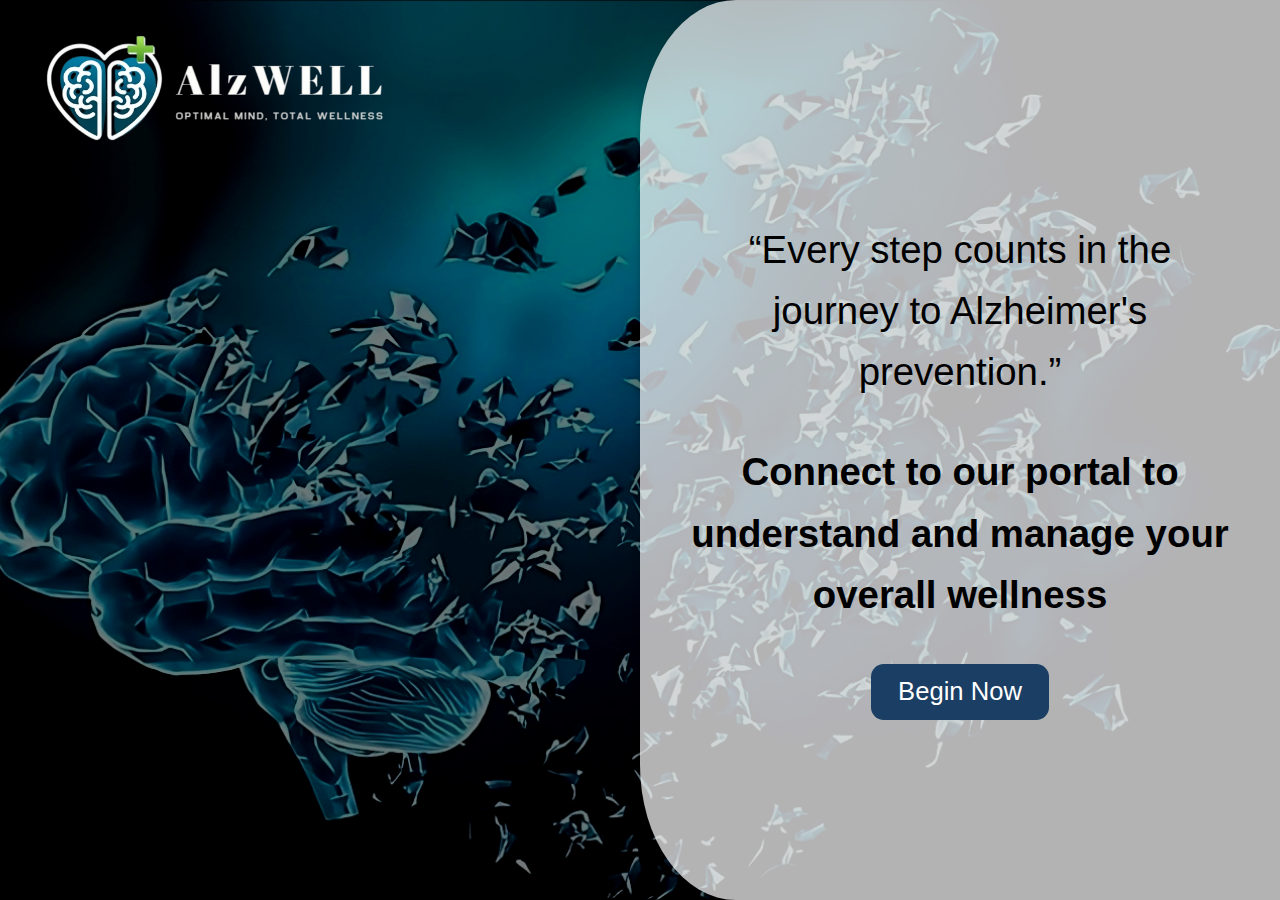
<file: index.html>
<!DOCTYPE html>
<html lang="en">
<head>
    <meta charset="UTF-8">
    <meta name="viewport" content="width=device-width, initial-scale=1.0">
    <title>AlzWELL</title>
    <link rel="stylesheet" href="static/styles/style.css">
</head>
<body>
    <div class="logo_landing"><img src="static/props/logo-VbaChRgNO-transformed.png"></div>
    <div class="white-box">
        <div class="content">
            <p class="paragraph-1">“Every step counts in the journey to 
                Alzheimer's prevention.”</p>
            <p class ="paragraph-2">Connect to our portal  to understand and manage your overall wellness</p>           
        </div>
        <div class="button-container">
            <a href="signup.html" class="begin-now-button">Begin Now</a>
        </div>
    </div>
</body>
</html>
</file>
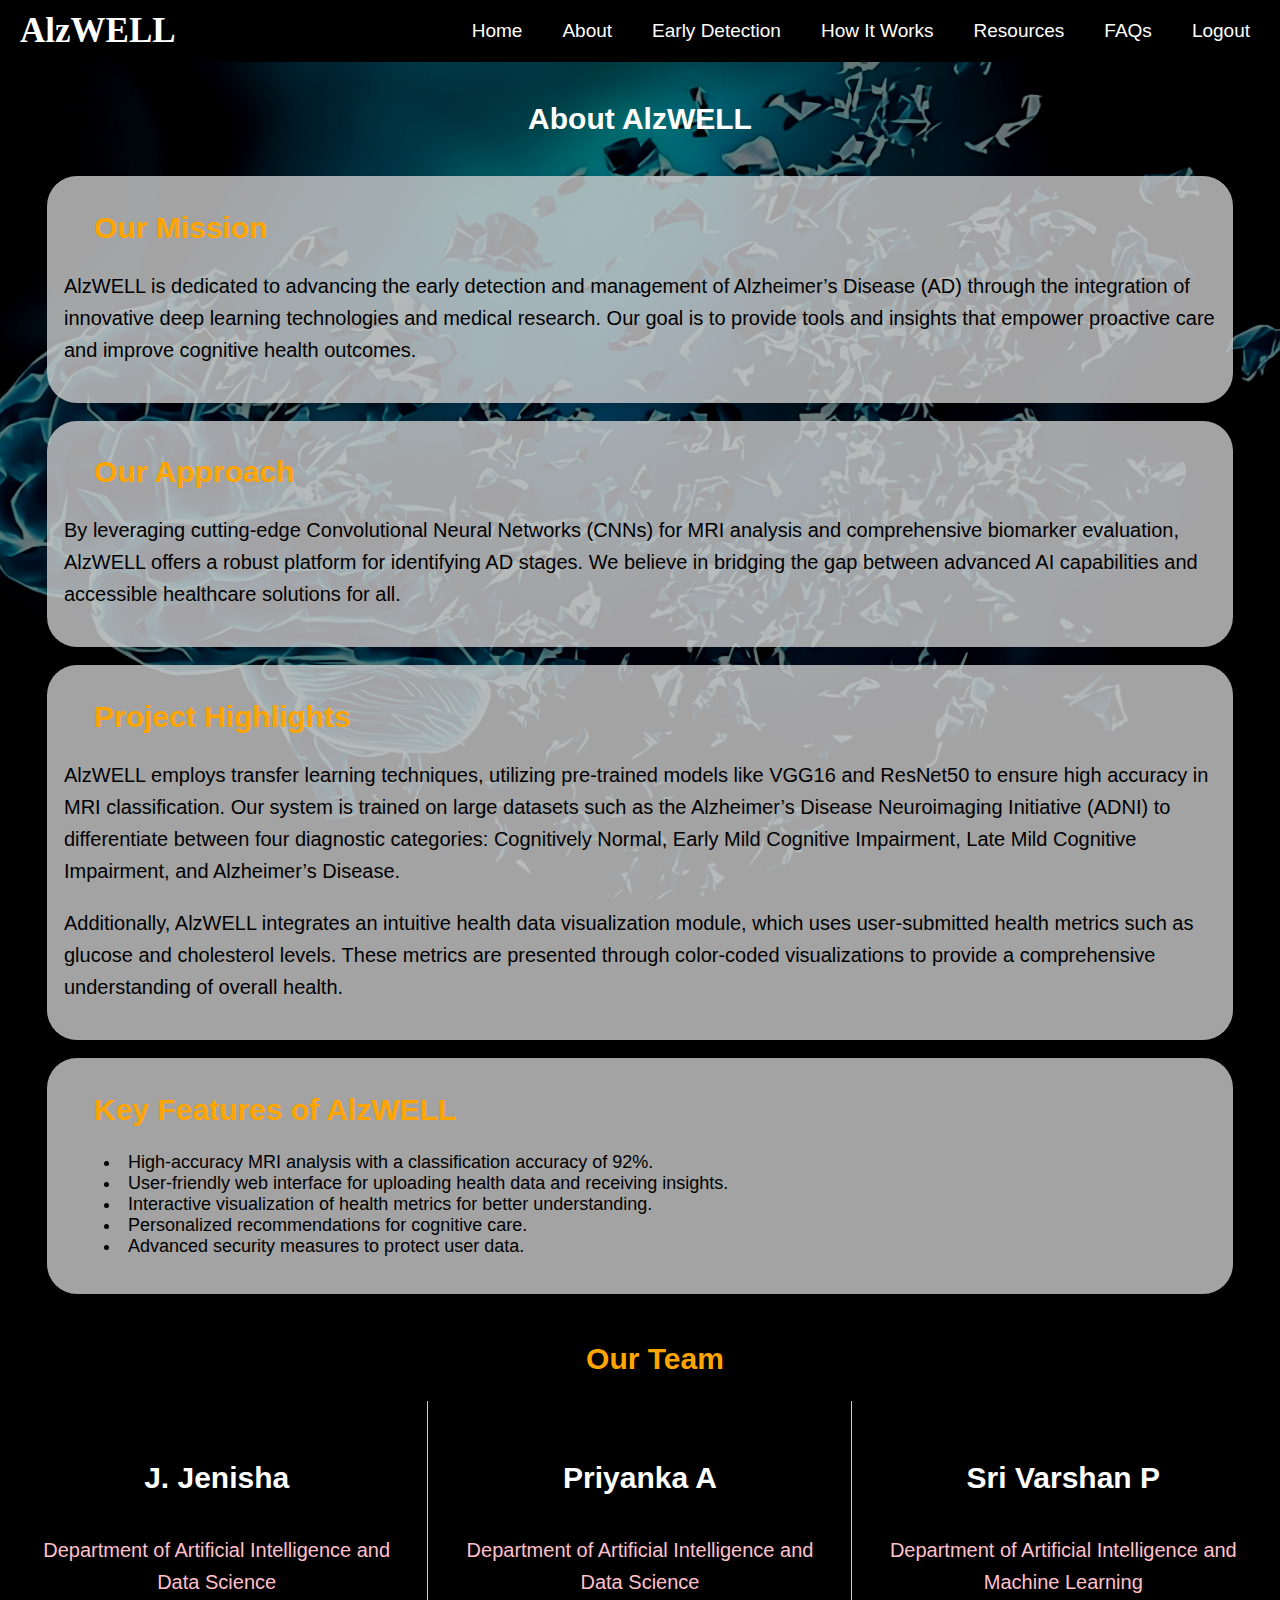
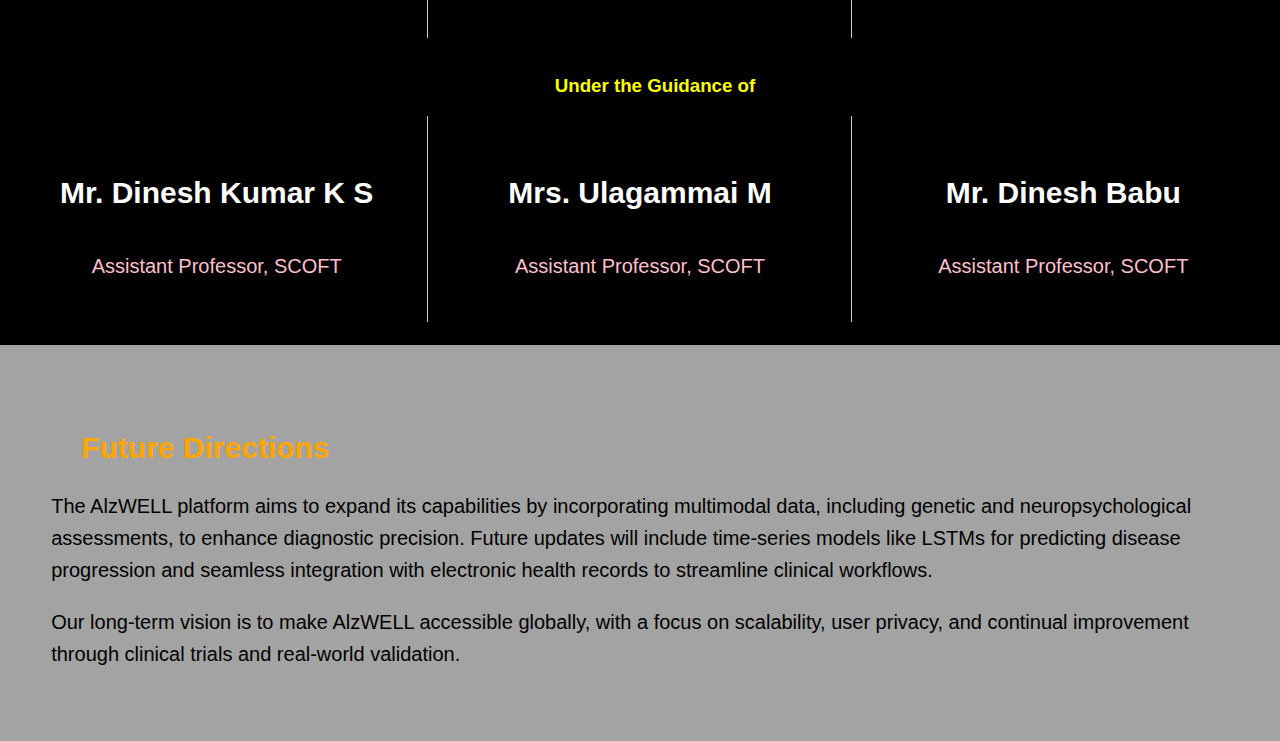
<file: about.html>
<!DOCTYPE html>
<html lang="en">

<head>
    <meta charset="UTF-8">
    <meta name="viewport" content="width=device-width, initial-scale=1.0">
    <title>About - AlzWELL</title>
    <link rel="stylesheet" href="static/styles/styles.css">
    <script src="static/scripts/scripts.js"></script>
</head>

<body>
    <div class="background-image"></div>

    <nav>
        <div class="logo">AlzWELL</div>
        <ul>
            <li><a href="home.html">Home</a></li>
            <li><a href="about.html">About</a></li>
            <li class="dropdown">
                <a href="ed.html" class="dropbtn">Early Detection</a>
            </li>
            <li><a href="hiw.html">How It Works</a></li>
            <li><a href="res.html">Resources</a></li>
            <li><a href="faqs.html">FAQs</a></li>
            <li><a href="index.html">Logout</a></li>
        </ul>
    </nav>

    <header>
        <h4>About AlzWELL</h4>
    </header>

    <div class="container">
        
        <section class="card">
            <h2>Our Mission</h2>
            <p>
                AlzWELL is dedicated to advancing the early detection and management of Alzheimer’s Disease (AD) through
                the integration of innovative deep learning technologies and medical research. Our goal is to provide
                tools and insights that empower proactive care and improve cognitive health outcomes.
            </p>
        </section>
        <br>
        <section class="card">
            <h2>Our Approach</h2>
            <p>
                By leveraging cutting-edge Convolutional Neural Networks (CNNs) for MRI analysis and comprehensive
                biomarker evaluation, AlzWELL offers a robust platform for identifying AD stages. We believe in bridging
                the gap between advanced AI capabilities and accessible healthcare solutions for all.
            </p>
        </section>
        <br>
        <section class="card">
            <h2>Project Highlights</h2>
            <p>
                AlzWELL employs transfer learning techniques, utilizing pre-trained models like VGG16 and ResNet50 to
                ensure high accuracy in MRI classification. Our system is trained on large datasets such as the
                Alzheimer’s Disease Neuroimaging Initiative (ADNI) to differentiate between four diagnostic categories:
                Cognitively Normal, Early Mild Cognitive Impairment, Late Mild Cognitive Impairment, and Alzheimer’s
                Disease.
            </p>
            <p>
                Additionally, AlzWELL integrates an intuitive health data visualization module, which uses
                user-submitted health metrics such as glucose and cholesterol levels. These metrics are presented
                through color-coded visualizations to provide a comprehensive understanding of overall health.
            </p>
        </section>
        <br>
        <section class="card">
            <h2>Key Features of AlzWELL</h2>
            <p><ul>
                <li>High-accuracy MRI analysis with a classification accuracy of 92%.</li>
                <li>User-friendly web interface for uploading health data and receiving insights.</li>
                <li>Interactive visualization of health metrics for better understanding.</li>
                <li>Personalized recommendations for cognitive care.</li>
                <li>Advanced security measures to protect user data.</li>
            </ul>
        </p>
        </section>
        <br>
        <section class="additional-content">
            <h2>Our Team</h2>   
            <div class="row">
                <div class="column">
                    <h4>J. Jenisha</h4>
                    <p>Department of Artificial Intelligence and Data Science</p>
                </div>
                <div class="column">
                    <h4>Priyanka A</h4>
                    <p>Department of Artificial Intelligence and Data Science</p>
                </div>
                <div class="column">
                    <h4>Sri Varshan P</h4>
                    <p>Department of Artificial Intelligence and Machine Learning</p>
                </div>
            </div>
            <br>
            <h3>Under the Guidance of </h3>
            <div class="row">
                <div class="column">
                    <h4>Mr. Dinesh Kumar K S</h4>
                    <p>Assistant Professor, SCOFT</p>
                </div>
                <div class="column">
                    <h4>Mrs. Ulagammai M</h4>
                    <p>Assistant Professor, SCOFT</p>
                </div>
                <div class="column">
                    <h4>Mr. Dinesh Babu</h4>
                    <p>Assistant Professor, SCOFT</p>
                </div>
            </div>
            <br> 
        </section>

        <section class="card-f">
            <div class="footdet">
                <h2>Future Directions</h2>
            <p>
                The AlzWELL platform aims to expand its capabilities by incorporating multimodal data, including genetic
                and neuropsychological assessments, to enhance diagnostic precision. Future updates will include
                time-series models like LSTMs for predicting disease progression and seamless integration with
                electronic health records to streamline clinical workflows.
            </p>
            <p>
                Our long-term vision is to make AlzWELL accessible globally, with a focus on scalability, user privacy,
                and continual improvement through clinical trials and real-world validation.
            </p>
            </div>
        </section>
    </div>
</body>
</html>
</file>
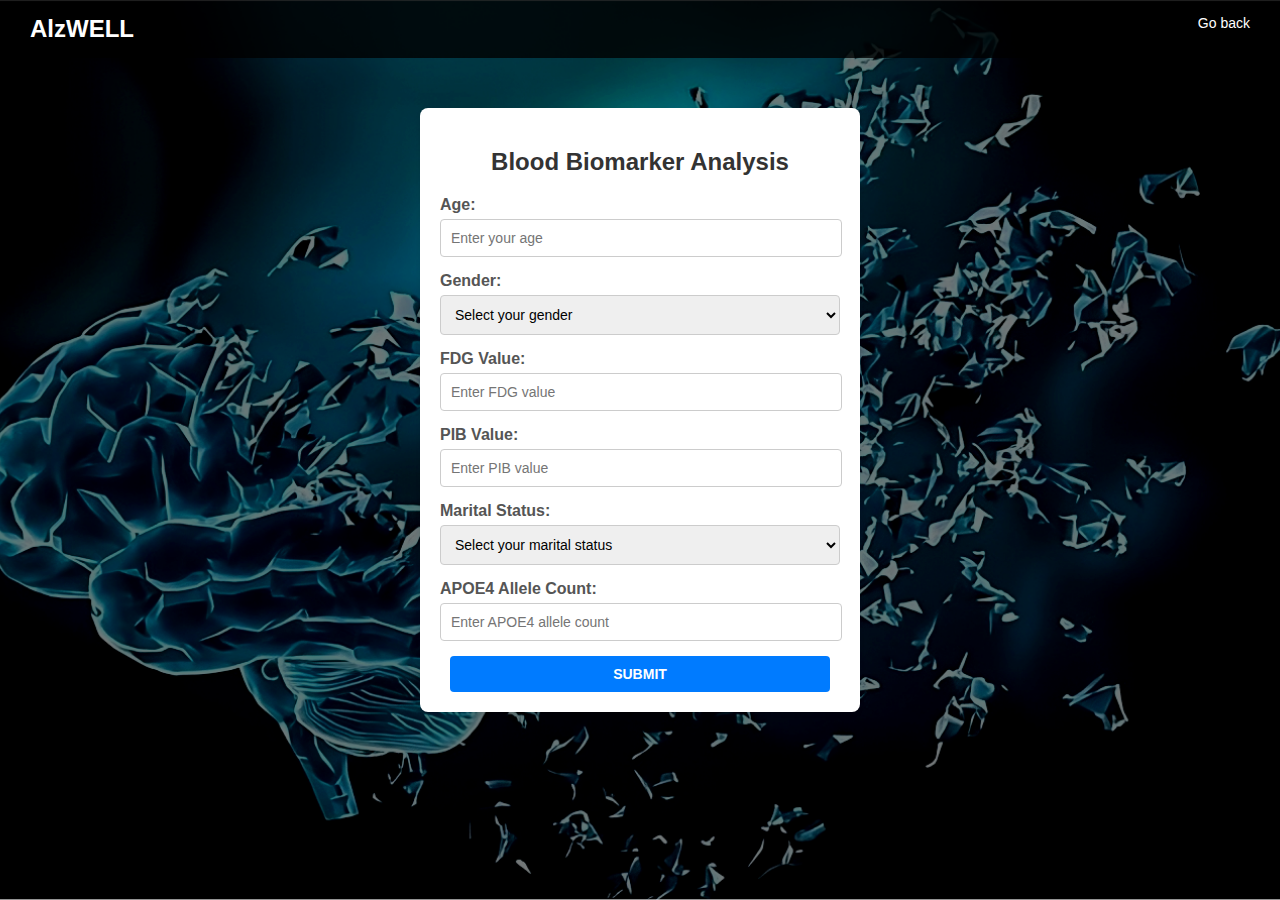
<file: bio.html>
<!DOCTYPE html>
<html lang="en">
<head>
    <meta charset="UTF-8">
    <meta name="viewport" content="width=device-width, initial-scale=1.0">
    <title>Blood Biomarker Analysis</title>
    <link rel="stylesheet" href="static/styles/bio.css">
</head>
<body>
    <nav>
        <div class="logo">AlzWELL</div>
        <a href="ed.html" class="login-signup">Go back</a>
    </nav>
    <div class="form-container">
        <div class="form-header">
            <h2>Blood Biomarker Analysis</h2>
        </div>
        <form>
            <div class="form-group">
                <label for="age">Age:</label>
                <input type="number" id="age" placeholder="Enter your age">
            </div>
            <div class="form-group">
                <label for="sex">Gender:</label>
                <select id="sex">
                    <option value="" disabled selected>Select your gender</option>
                    <option value="male">Male</option>
                    <option value="female">Female</option>
                    <option value="other">Other</option>
                </select>
            </div>
            <div class="form-group">
                <label for="fdg-value">FDG Value:</label>
                <input type="text" id="fdg-value" placeholder="Enter FDG value" >
            </div>
            <div class="form-group">
                <label for="pib-value">PIB Value:</label>
                <input type="text" id="pib-value" placeholder="Enter PIB value">
            </div>
            <div class="form-group">
                <label for="marital-status">Marital Status:</label>
                <select id="marital-status">
                    <option value="" disabled selected>Select your marital status</option>
                    <option value="married">Married</option>
                    <option value="divorced">Divorced</option>
                    <option value="widowed">Widowed</option>
                    <option value="unmarried">Unmarried</option>
                    <option value="unknown">Unknown</option>
                </select>
            </div>
            <div class="form-group">
                <label for="apoe4-count">APOE4 Allele Count:</label>
                <input type="number" id="apoe4-count" placeholder="Enter APOE4 allele count">
            </div>
            <div class="form-submit">
                <button type="submit">SUBMIT</button>
            </div>
        </form>
    </div>
</body>
</html>
</file>
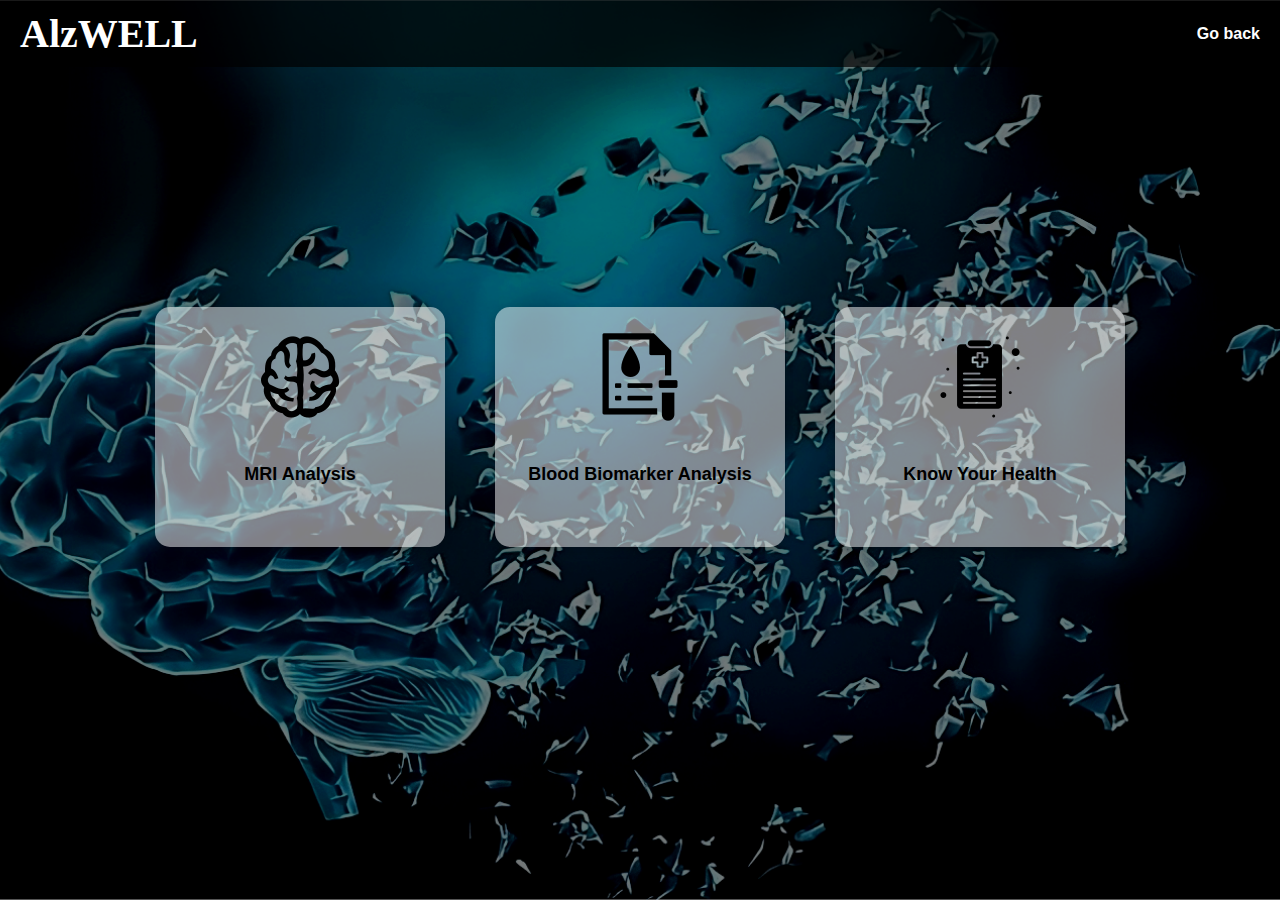
<file: ed.html>
<!DOCTYPE html>
<html lang="en">
<head>
    <meta charset="UTF-8">
    <meta name="viewport" content="width=device-width, initial-scale=1.0">
    <title>AlzWELL</title>
    <link rel="stylesheet" href="static/styles/mri.css">
</head>
<body>
    <nav>
        <div class="logo">AlzWELL</div>
        <a href="home.html" class="login-signup">Go back</a>
    </nav>
    <div class="content-container">
        <!-- MRI Card -->
        <a href="templates/mri.html" class="card-link">
            <div class="card" id="mri-card">
                <img src="static/props/mri.png" alt="MRI Analysis Icon" class="card-icon">
                <h3>MRI Analysis</h3>
            </div>
        </a>
        
        <!-- Blood Biomarker Card -->
        <a href="bio.html" class="card-link">
            <div class="card" id="biomarker-card">
                <img src="static/props/bio.png" alt="Blood Biomarker Analysis Icon" class="card-icon">
                <h3>Blood Biomarker Analysis</h3>
            </div>
        </a>
        
        <!-- Know Your Health Card -->
        <a href="hlt.html" class="card-link">
            <div class="card" id="health-card">
                <img src="static/props/hlt.png" alt="Know Your Health Icon" class="card-icon">
                <h3>Know Your Health</h3>
            </div>
        </a>
    </div>
</body>
</html>
</file>
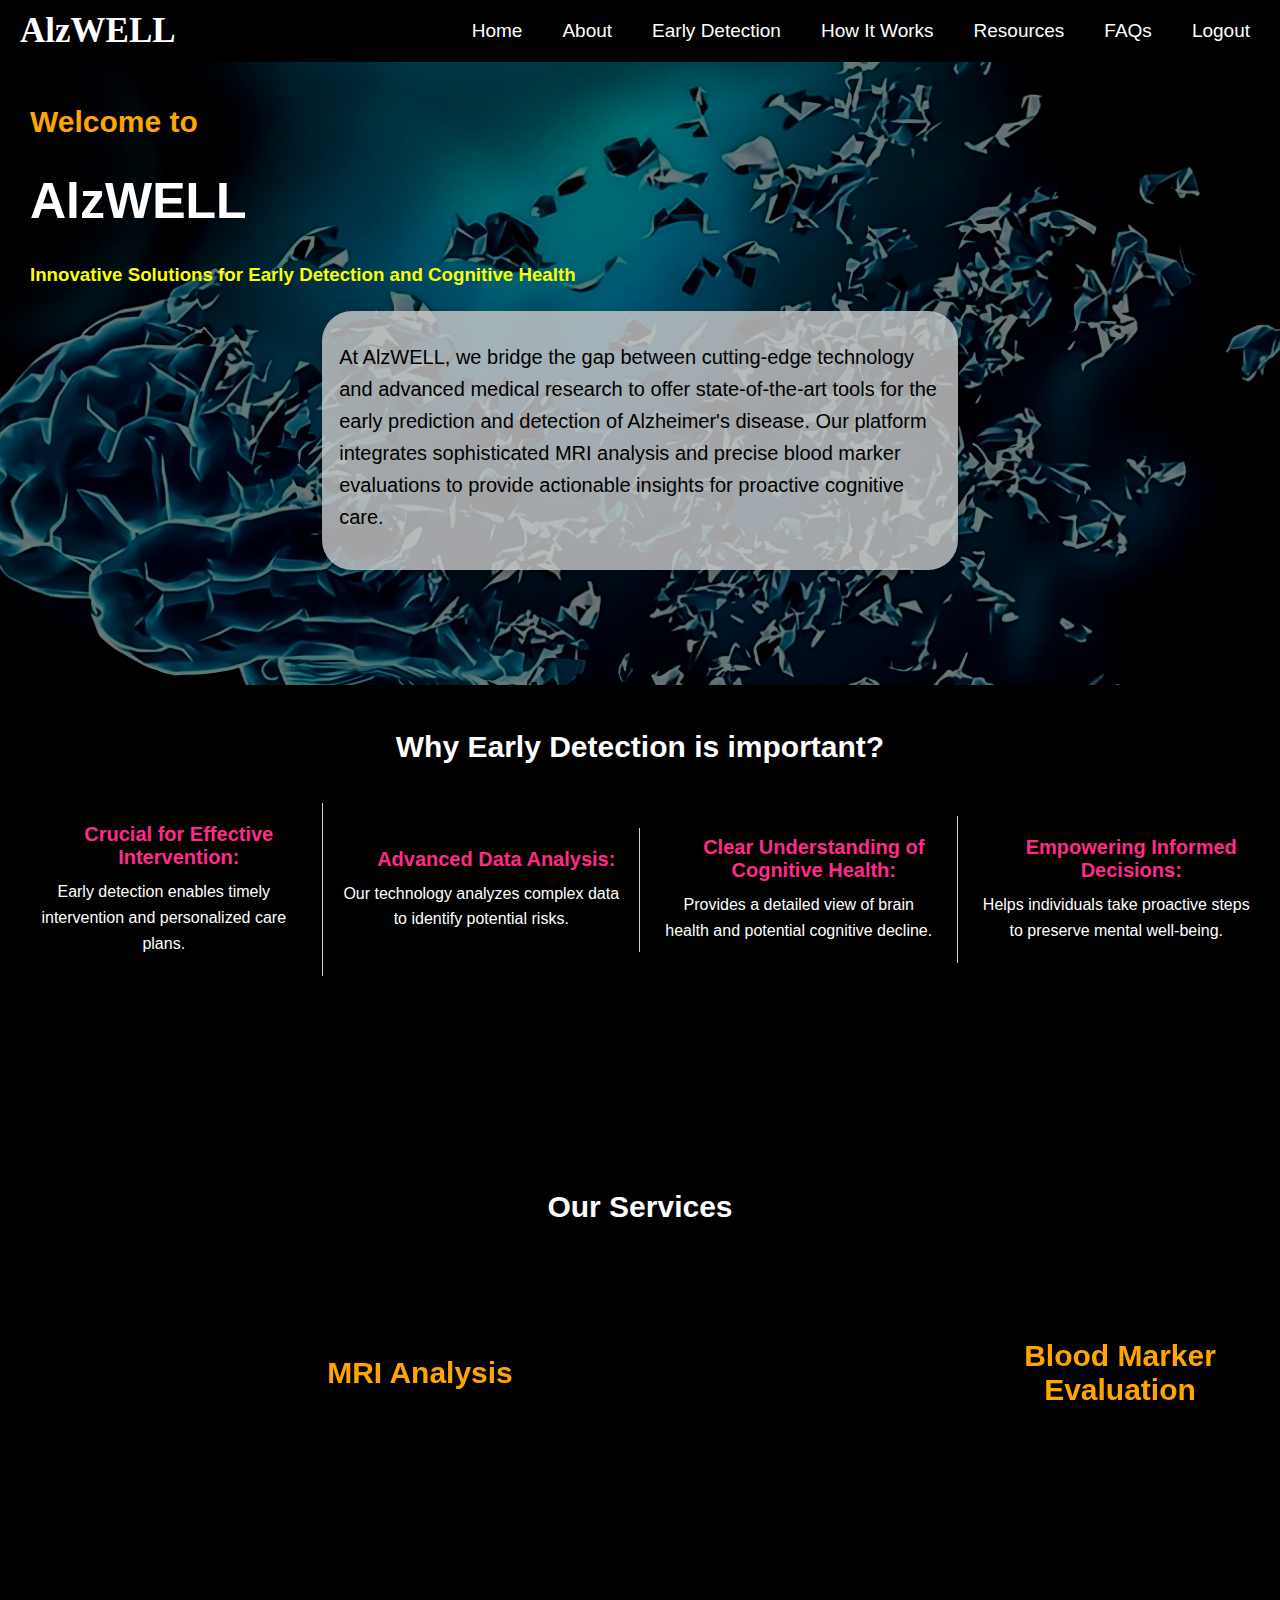
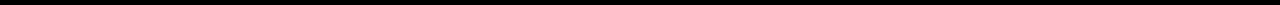
<file: home.html>
<!DOCTYPE html>
<html lang="en">

<head>
    <meta charset="UTF-8">
    <meta name="viewport" content="width=device-width, initial-scale=1.0">
    <title>AlzWELL</title>
    <link rel="stylesheet" href="static/styles/style.css">
    <script src="static/scripts/scripts.js"></script>
</head>

<body>
    <div class="background-image"></div>

    <nav>
        <div class="logo">AlzWELL</div>
        <ul>
            <li><a href="home.html">Home</a></li>
            <li><a href="about.html">About</a></li>
            <li class="dropdown">
                <a href="ed.html" class="dropbtn">Early Detection</a>
            </li>
            <li><a href="hiw.html">How It Works</a></li>
            <li><a href="res.html">Resources</a></li>
            <li><a href="faqs.html">FAQs</a></li>
            <li><a href="index.html">Logout</a></li>
        </ul>
    </nav>
    <br>
    <h2>Welcome to</h2>
    <h1>AlzWELL</h1>
    <h3>Innovative Solutions for Early Detection and Cognitive Health</h3>
    <br>
    <br>

    <div class="container">
        <div class="card">
            <p>At AlzWELL, we bridge the gap between cutting-edge technology and advanced medical research to offer
                state-of-the-art tools for the early prediction and detection of Alzheimer's disease. Our platform
                integrates sophisticated MRI analysis and precise blood marker evaluations to provide actionable
                insights for proactive cognitive care.</p>
        </div>
    </div>
    <br>
    <br>
    <br>
    <br>
    <br>
    <br>
    <br>
    <br>
    <div class="additional-content">
        <h4>Why Early Detection is important?</h4>
        <div class="row">
            <div class="column">
                <h3 class="heading">Crucial for Effective Intervention: </h3>
                <p class="point">Early detection enables timely intervention and personalized care plans.</p>
            </div>
            <div class="column">
                <h3 class="heading">Advanced Data Analysis:</h3>
                <p class="point">Our technology analyzes complex data to identify potential risks.</p>
            </div>
            <div class="column">
                <h3 class="heading">Clear Understanding of Cognitive Health: </h3>
                <p class="point">Provides a detailed view of brain health and potential cognitive decline.</p>
            </div>
            <div class="column">
                <h3 class="heading">Empowering Informed Decisions: </h3>
                <p class="point">Helps individuals take proactive steps to preserve mental well-being.</p>
            </div>
        </div>
    </div>

    <div class="additional-content">
        <h4>Our Services</h4>
        <div class="flip-card-container">
            <div class="flip-card">
                <div class="flip-card-inner">
                    <div class="flip-card-front">
                        <h2>MRI Analysis</h2>
                    </div>
                    <div class="flip-card-back">
                        <ul>
                            <li>Upload MRI scans to our secure platform for detailed analysis.</li>
                            <br>
                            <li>Receive a comprehensive report on brain health and Alzheimer's risk assessment.</li>
                        </ul>

                    </div>
                </div>
            </div>

            <div class="flip-card">
                <div class="flip-card-inner">
                    <div class="flip-card-front">
                        <h2>Blood Marker Evaluation</h2>
                    </div>
                    <div class="flip-card-back">
                        <ul>
                            <li>Input your blood marker data to receive an in-depth risk evaluation.</li>
                            <br>
                            <li>Understand how various biomarkers relate to cognitive health.</li>
                        </ul>

                    </div>
                </div>
            </div>
        </div>
    </div>

</body>

</html>
</file>
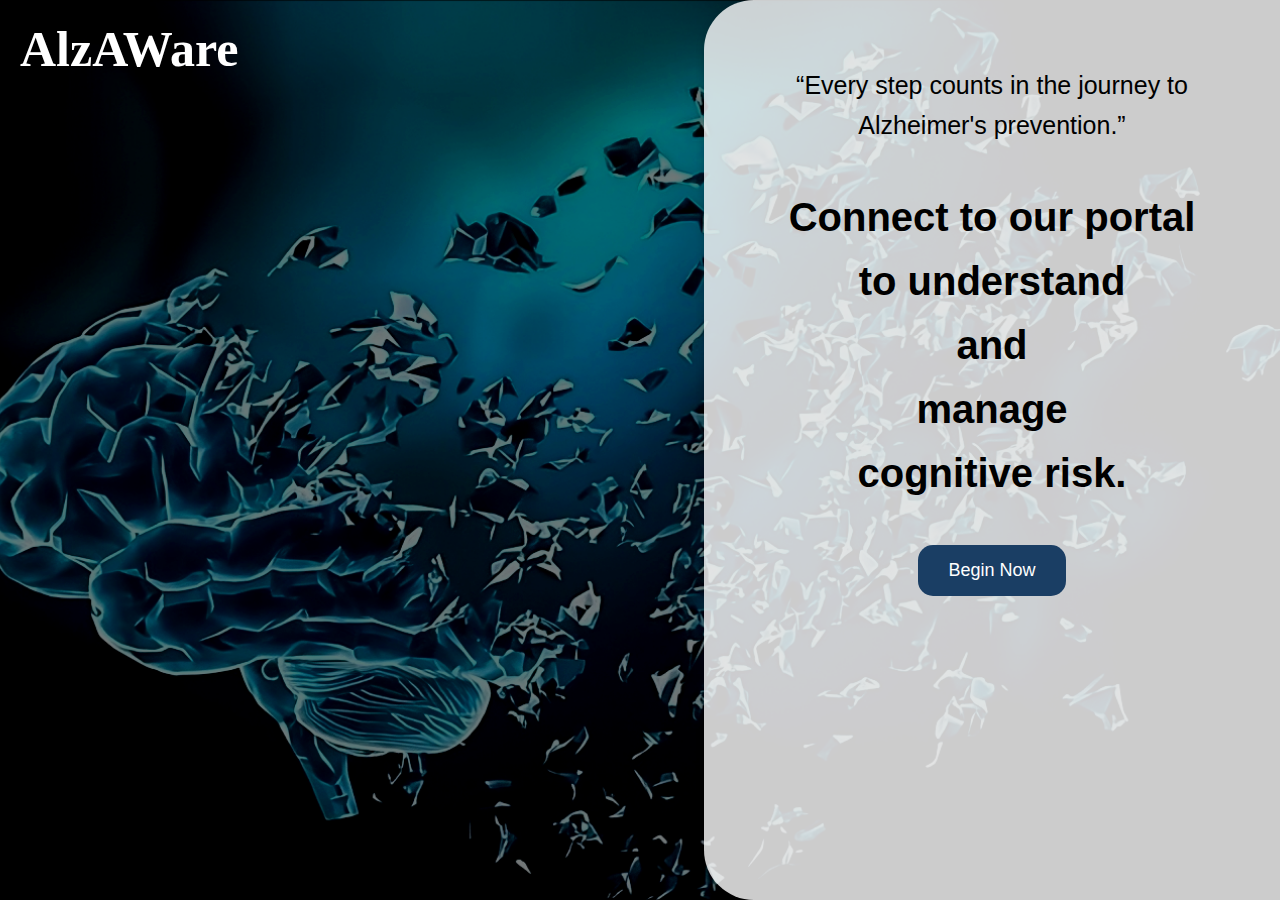
<file: landing_page.html>
<!DOCTYPE html>
<html lang="en">
<head>
    <meta charset="UTF-8">
    <meta name="viewport" content="width=device-width, initial-scale=1.0">
    <title>AlzAWare</title>
    <link rel="stylesheet" href="style.css">
</head>
<body>
    <div class="background-image"></div>
    <div class="logo_landing">AlzAWare</div>
    <div class="white-box">
        <div class="content">
            <p class="paragraph-1">“Every step counts in the journey to 
                <br> Alzheimer's prevention.”</p>
            <p class ="paragraph-2">Connect to our portal <br> to understand <br> and <br> manage <br> cognitive risk.</p>           
        </div>
        <div class="button-container">
            <a href="login.html" class="begin-now-button">Begin Now</a>
        </div>
    </div>
    
</body>
</html>
</file>
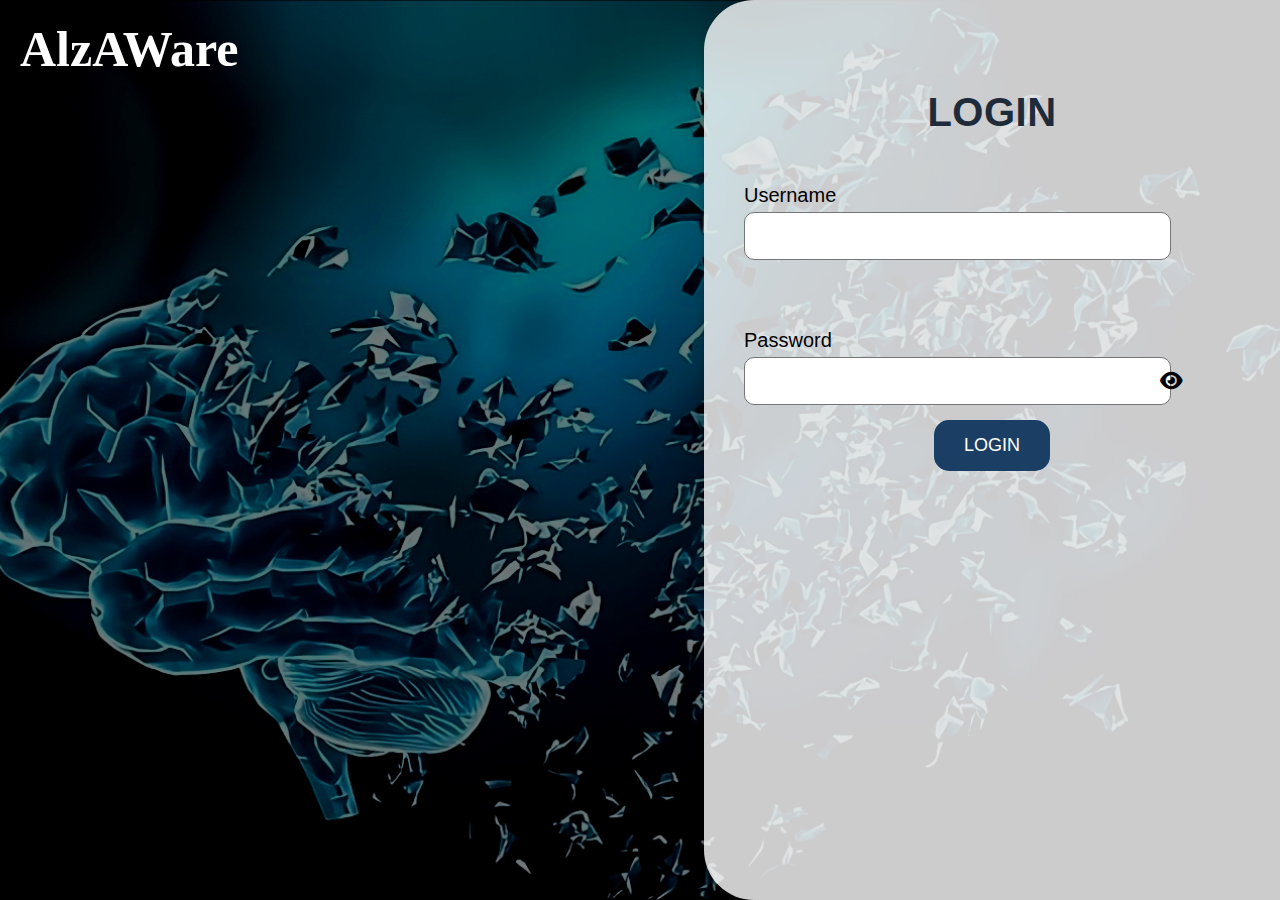
<file: login.html>
<!DOCTYPE html>
<html lang="en">
<head>
    <meta charset="UTF-8">
    <meta name="viewport" content="width=device-width, initial-scale=1.0">
    <title>AlzAWare</title>
    <link rel="stylesheet" href="style.css">
    <link rel="stylesheet" href="https://cdnjs.cloudflare.com/ajax/libs/font-awesome/6.0.0-beta3/css/all.min.css">

</head>
<body>
    <div class="background-image"></div>
    <div class="logo_landing">AlzAWare</div>
    <div class="white-box">
        <div class="content">
            <p class="login">LOGIN</p>
        </div>    

            <form id="login-form">
                <div class="input-group">
                    <label for="username">Username</label>
                    <input type="text" id="username" name="username" required>
                </div>
                <br>
                <br>
                <br>
                <div class="input-group">
                    <label for="password">Password</label>
                    <div class="password-wrapper">
                        <input type="password" id="password" name="password" required>
                        <span id="toggle-password" class="eye-icon">
                            <i class="fas fa-eye"></i> <!-- Eye icon -->
                        </span>
                    </div>
                </div>
                <div class="button-container">
                    <a href="home.html" class="begin-now-button">LOGIN</a>
                </div>
            </form>
        
        <script src="scripts.js"></script>
    </div>
    
</body>
</html>
</file>
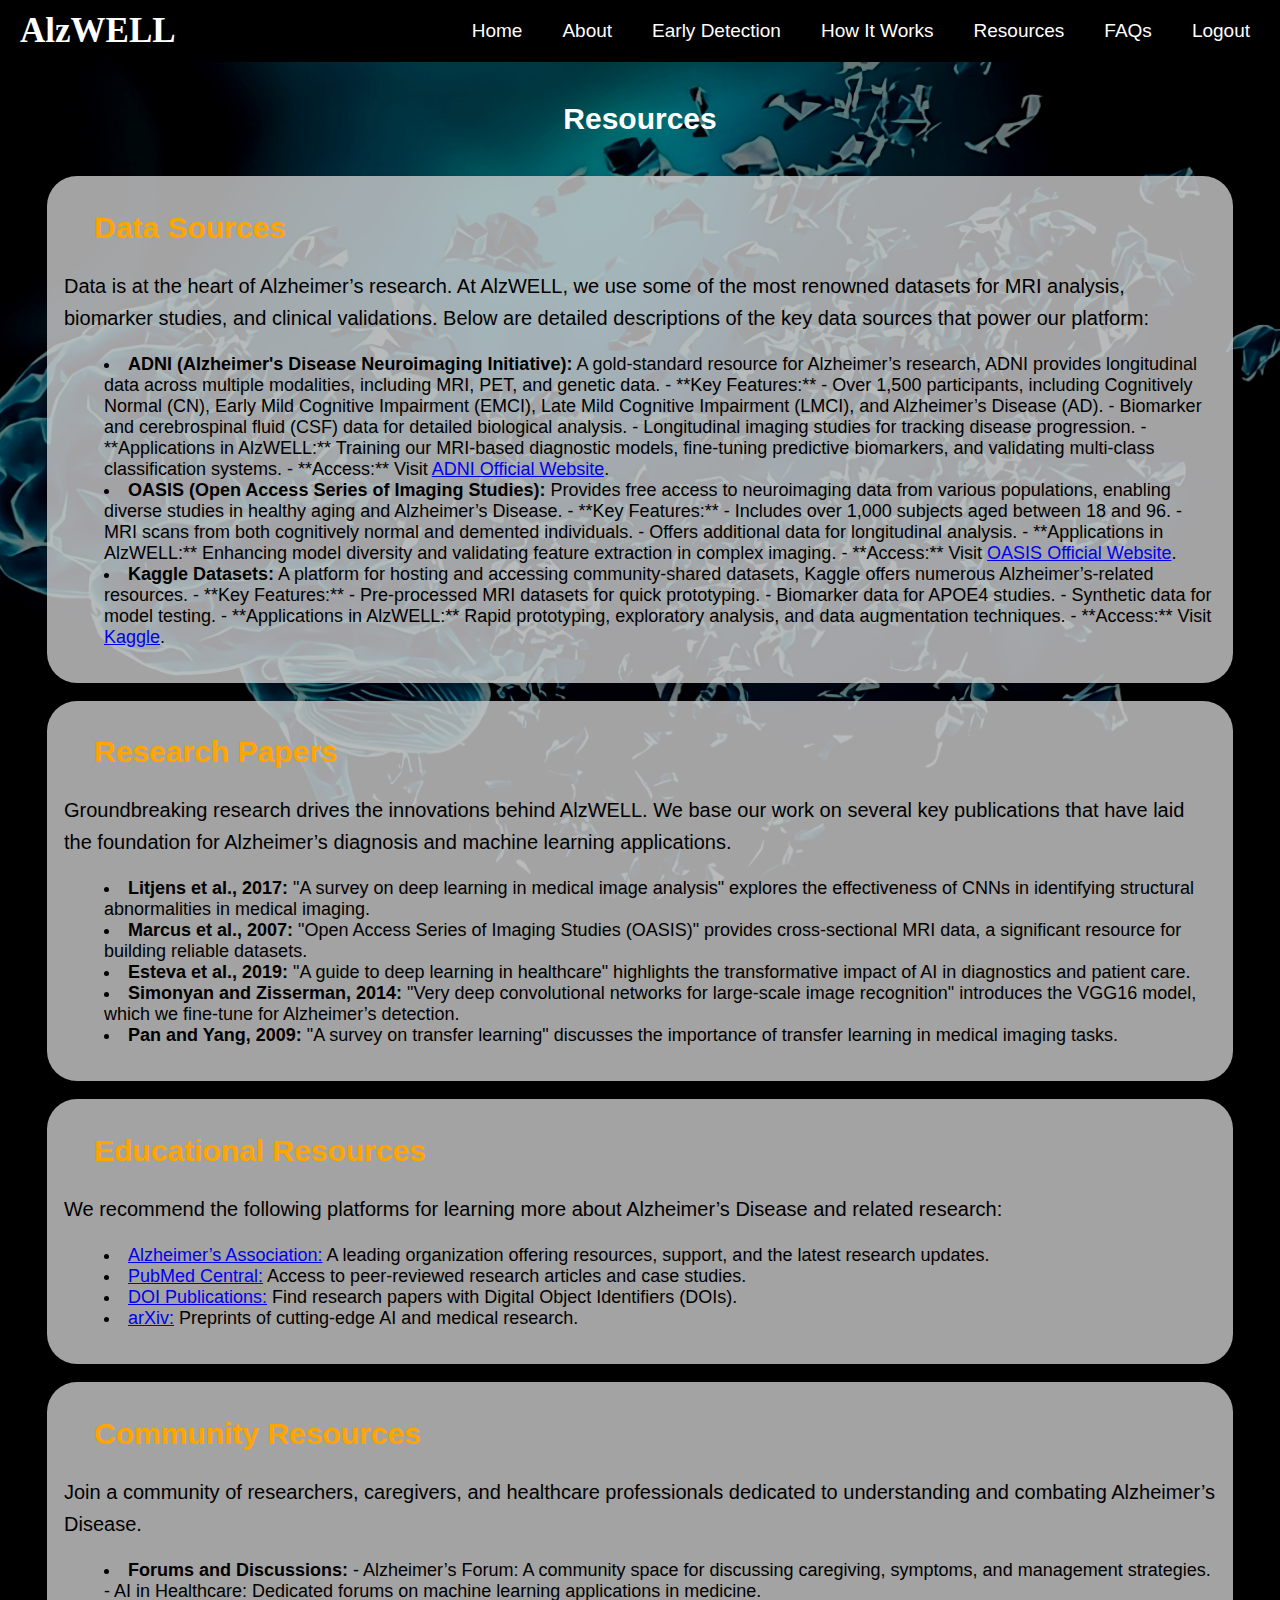
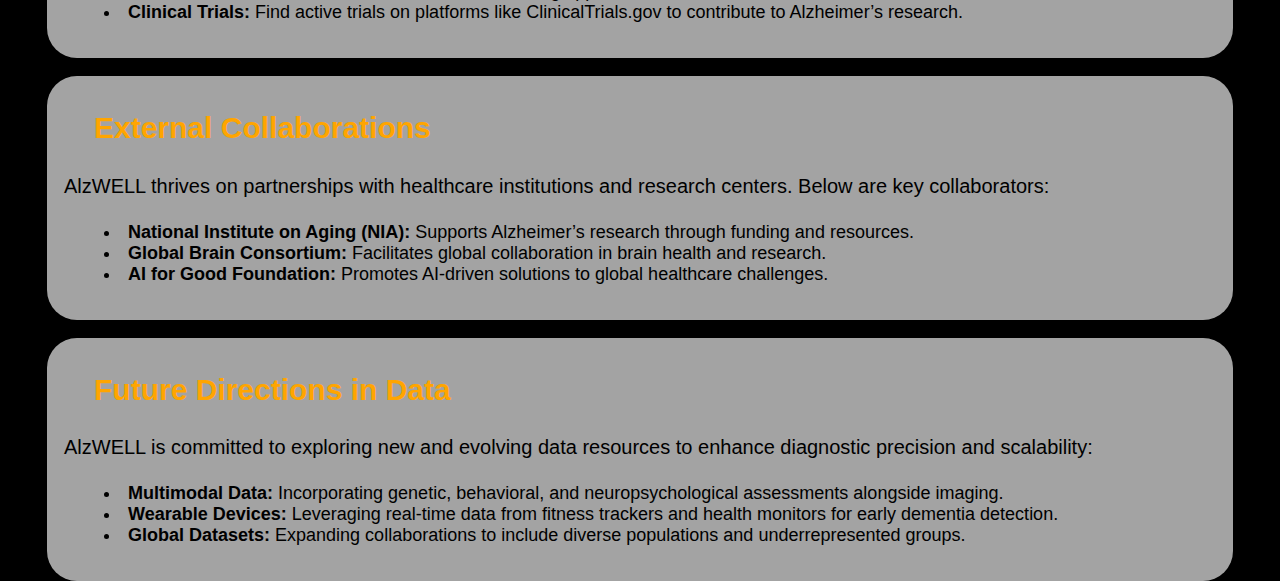
<file: res.html>
<!DOCTYPE html>
<html lang="en">
<head>
    <meta charset="UTF-8">
    <meta name="viewport" content="width=device-width, initial-scale=1.0">
    <title>Resources - AlzWELL</title>
    <link rel="stylesheet" href="static/styles/styles.css">
</head>
<body>
    <div class="background-image"></div>

    <nav>
        <div class="logo">AlzWELL</div>
        <ul>
            <li><a href="home.html">Home</a></li>
            <li><a href="about.html">About</a></li>
            <li><a href="ed.html">Early Detection</a></li>
            <li><a href="hiw.html">How It Works</a></li>
            <li><a href="res.html" class="active">Resources</a></li>
            <li><a href="faqs.html">FAQs</a></li>
            <li><a href="index.html">Logout</a></li>
        </ul>
    </nav>

    <header>
        <h4>Resources</h4>
    </header>

    <div class="container">
        <!-- Data Sources Section -->
        <section class="card">
            <h2>Data Sources</h2>
            <p>
                Data is at the heart of Alzheimer’s research. At AlzWELL, we use some of the most renowned datasets for MRI analysis, biomarker studies, and clinical validations. Below are detailed descriptions of the key data sources that power our platform:
            </p>
            <ul>
                <li>
                    <strong>ADNI (Alzheimer's Disease Neuroimaging Initiative):</strong> 
                    A gold-standard resource for Alzheimer’s research, ADNI provides longitudinal data across multiple modalities, including MRI, PET, and genetic data. 
                    - **Key Features:**
                        - Over 1,500 participants, including Cognitively Normal (CN), Early Mild Cognitive Impairment (EMCI), Late Mild Cognitive Impairment (LMCI), and Alzheimer’s Disease (AD).
                        - Biomarker and cerebrospinal fluid (CSF) data for detailed biological analysis.
                        - Longitudinal imaging studies for tracking disease progression.
                    - **Applications in AlzWELL:** Training our MRI-based diagnostic models, fine-tuning predictive biomarkers, and validating multi-class classification systems.
                    - **Access:** Visit <a href="https://adni.loni.usc.edu" target="_blank">ADNI Official Website</a>.
                </li>
                <li>
                    <strong>OASIS (Open Access Series of Imaging Studies):</strong> 
                    Provides free access to neuroimaging data from various populations, enabling diverse studies in healthy aging and Alzheimer’s Disease.
                    - **Key Features:**
                        - Includes over 1,000 subjects aged between 18 and 96.
                        - MRI scans from both cognitively normal and demented individuals.
                        - Offers additional data for longitudinal analysis.
                    - **Applications in AlzWELL:** Enhancing model diversity and validating feature extraction in complex imaging.
                    - **Access:** Visit <a href="https://www.oasis-brains.org/" target="_blank">OASIS Official Website</a>.
                </li>
                <li>
                    <strong>Kaggle Datasets:</strong> A platform for hosting and accessing community-shared datasets, Kaggle offers numerous Alzheimer’s-related resources.
                    - **Key Features:**
                        - Pre-processed MRI datasets for quick prototyping.
                        - Biomarker data for APOE4 studies.
                        - Synthetic data for model testing.
                    - **Applications in AlzWELL:** Rapid prototyping, exploratory analysis, and data augmentation techniques.
                    - **Access:** Visit <a href="https://www.kaggle.com/" target="_blank">Kaggle</a>.
                </li>
            </ul>
        </section>
        <br>

        <!-- Research Papers Section -->
        <section class="card">
            <h2>Research Papers</h2>
            <p>
                Groundbreaking research drives the innovations behind AlzWELL. We base our work on several key publications that have laid the foundation for Alzheimer’s diagnosis and machine learning applications.
            </p>
            <ul>
                <li><strong>Litjens et al., 2017:</strong> "A survey on deep learning in medical image analysis" explores the effectiveness of CNNs in identifying structural abnormalities in medical imaging.</li>
                <li><strong>Marcus et al., 2007:</strong> "Open Access Series of Imaging Studies (OASIS)" provides cross-sectional MRI data, a significant resource for building reliable datasets.</li>
                <li><strong>Esteva et al., 2019:</strong> "A guide to deep learning in healthcare" highlights the transformative impact of AI in diagnostics and patient care.</li>
                <li><strong>Simonyan and Zisserman, 2014:</strong> "Very deep convolutional networks for large-scale image recognition" introduces the VGG16 model, which we fine-tune for Alzheimer’s detection.</li>
                <li><strong>Pan and Yang, 2009:</strong> "A survey on transfer learning" discusses the importance of transfer learning in medical imaging tasks.</li>
            </ul>
        </section>
        <br>

        <!-- Educational Resources Section -->
        <section class="card">
            <h2>Educational Resources</h2>
            <p>We recommend the following platforms for learning more about Alzheimer’s Disease and related research:</p>
            <ul>
                <li><a href="https://www.alz.org/" target="_blank">Alzheimer’s Association:</a> A leading organization offering resources, support, and the latest research updates.</li>
                <li><a href="https://www.ncbi.nlm.nih.gov/pmc/" target="_blank">PubMed Central:</a> Access to peer-reviewed research articles and case studies.</li>
                <li><a href="https://doi.org/" target="_blank">DOI Publications:</a> Find research papers with Digital Object Identifiers (DOIs).</li>
                <li><a href="https://arxiv.org/" target="_blank">arXiv:</a> Preprints of cutting-edge AI and medical research.</li>
            </ul>
        </section>
        <br>

        <!-- Community Resources Section -->
        <section class="card">
            <h2>Community Resources</h2>
            <p>
                Join a community of researchers, caregivers, and healthcare professionals dedicated to understanding and combating Alzheimer’s Disease.
            </p>
            <ul>
                <li><strong>Forums and Discussions:</strong>
                    - Alzheimer’s Forum: A community space for discussing caregiving, symptoms, and management strategies.
                    - AI in Healthcare: Dedicated forums on machine learning applications in medicine.</li>
                <li><strong>Clinical Trials:</strong> Find active trials on platforms like ClinicalTrials.gov to contribute to Alzheimer’s research.</li>
            </ul>
        </section>
        <br>

        <!-- External Collaborations Section -->
        <section class="card">
            <h2>External Collaborations</h2>
            <p>
                AlzWELL thrives on partnerships with healthcare institutions and research centers. Below are key collaborators:
            </p>
            <ul>
                <li><strong>National Institute on Aging (NIA):</strong> Supports Alzheimer’s research through funding and resources.</li>
                <li><strong>Global Brain Consortium:</strong> Facilitates global collaboration in brain health and research.</li>
                <li><strong>AI for Good Foundation:</strong> Promotes AI-driven solutions to global healthcare challenges.</li>
            </ul>
        </section>
        <br>

        <!-- Future Data Sources -->
        <section class="card">
            <h2>Future Directions in Data</h2>
            <p>
                AlzWELL is committed to exploring new and evolving data resources to enhance diagnostic precision and scalability:
            </p>
            <ul>
                <li><strong>Multimodal Data:</strong> Incorporating genetic, behavioral, and neuropsychological assessments alongside imaging.</li>
                <li><strong>Wearable Devices:</strong> Leveraging real-time data from fitness trackers and health monitors for early dementia detection.</li>
                <li><strong>Global Datasets:</strong> Expanding collaborations to include diverse populations and underrepresented groups.</li>
            </ul>
        </section>
    </div>
</body>
</html>
</file>
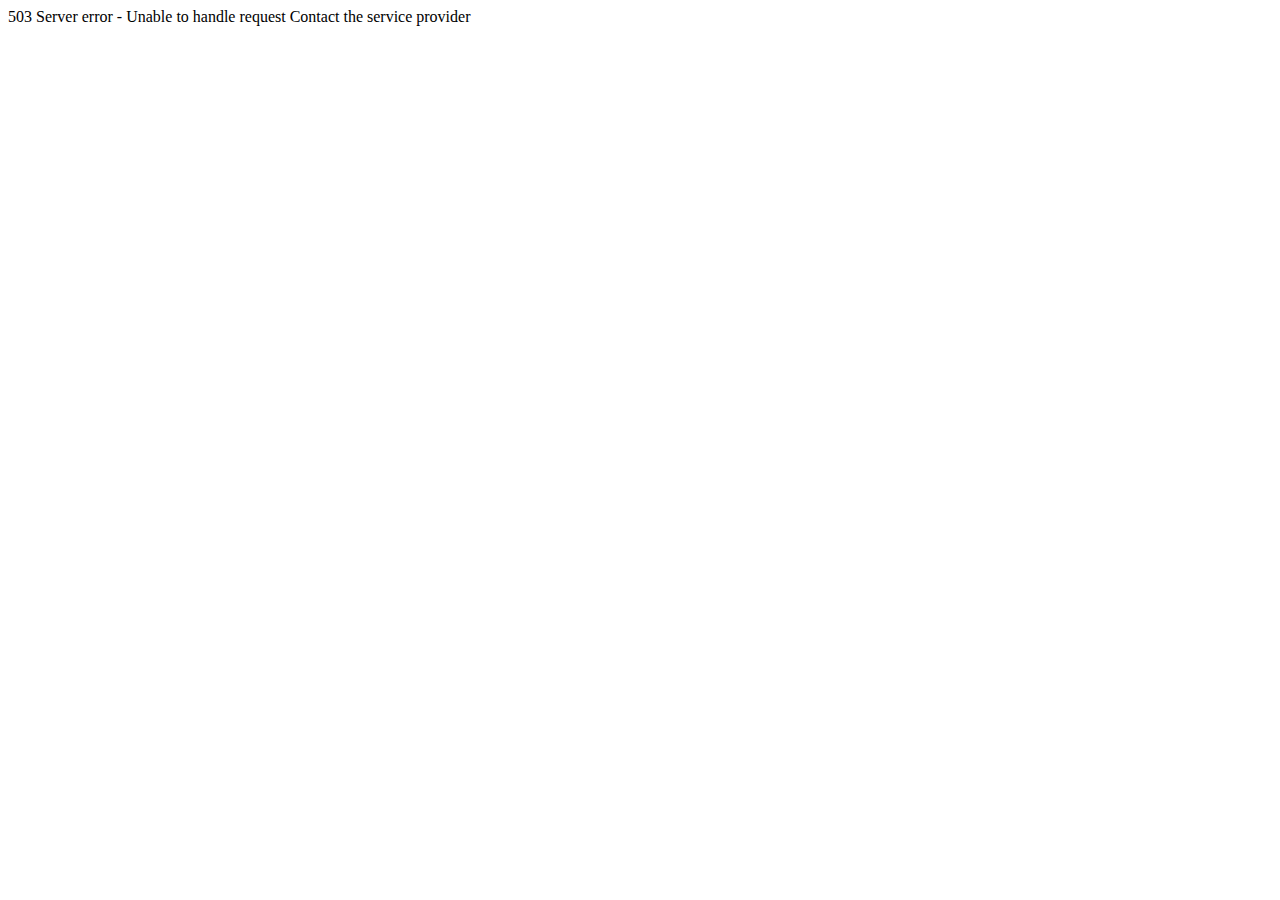
<file: reset.html>
<!DOCTYPE html>
<html lang="en">
<head>
    <meta charset="UTF-8">
    <meta name="viewport" content="width=device-width, initial-scale=1.0">
    <title>Reset</title>
</head>
<body>
    503 Server error - Unable to handle request
    Contact the service provider
</body>
</html>
</file>
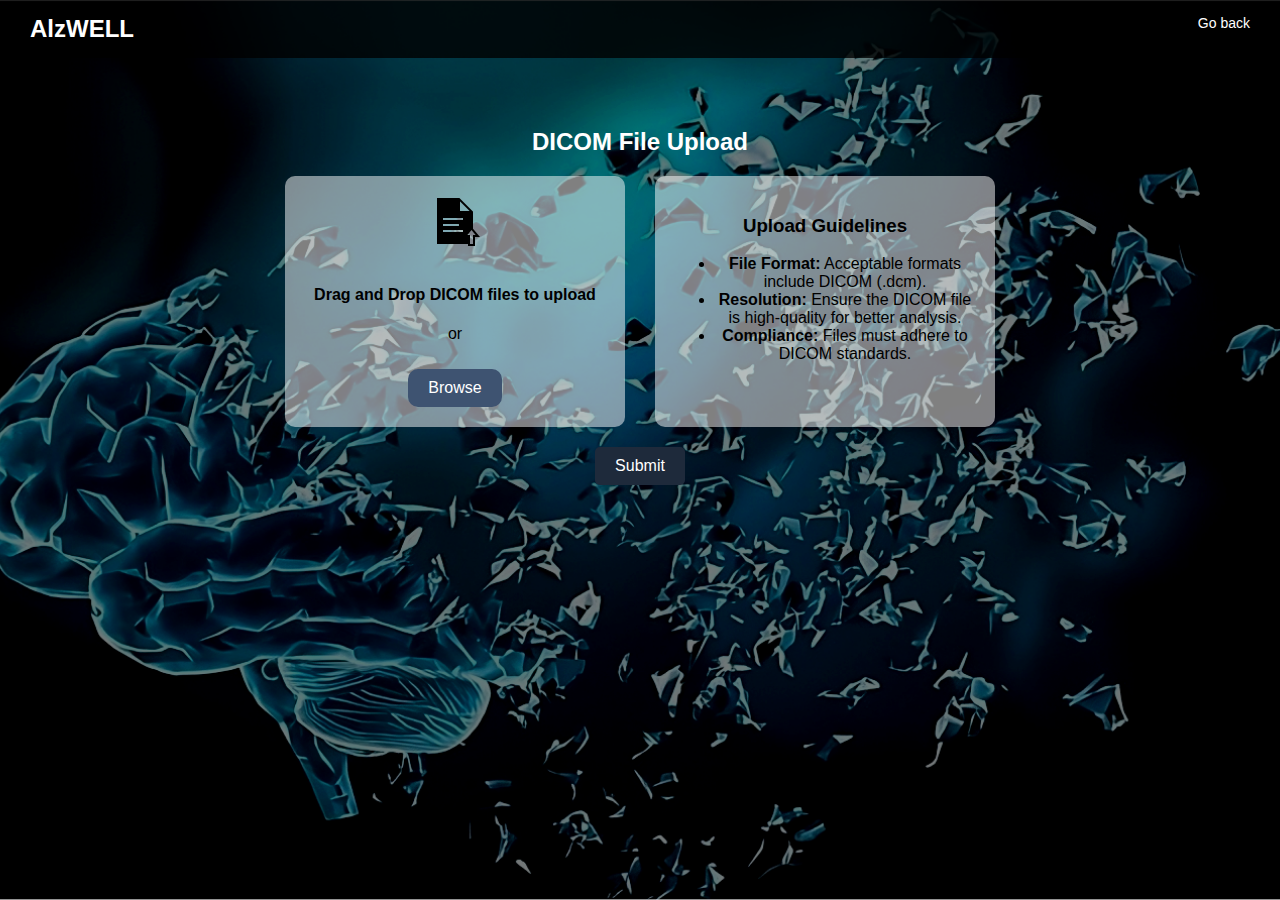
<file: templates/mri.html>
<!DOCTYPE html>
<html lang="en">
<head>
    <meta charset="UTF-8">
    <meta name="viewport" content="width=device-width, initial-scale=1.0">
    <title>AlzWELL - DICOM Upload</title>
    <link rel="stylesheet" href="/static/styles/dicom.css">
</head>
<body>
    <nav>
        <div class="logo">AlzWELL</div>
        <a href="/ed.html" class="login-signup">Go back</a>
    </nav>
    <div class="content-container">
        <h2>DICOM File Upload</h2>
        <div class="upload-container">
            <div class="upload-section">
                <div class="upload-icon">
                    <img src="/static/props/uploadicons.gif" alt="Upload Icon">
                </div>
                <h4>Drag and Drop DICOM files to upload</h4>
                <p>or</p>
                <label for="dicomUpload" class="custom-file-label">Browse</label>
                <input type="file" id="dicomUpload" accept=".dcm">
            </div>
            <div class="upload-guidelines">
                <h3>Upload Guidelines</h3>
                <ul>
                    <li><b>File Format:</b> Acceptable formats include DICOM (.dcm).</li>
                    <li><b>Resolution:</b> Ensure the DICOM file is high-quality for better analysis.</li>
                    <li><b>Compliance:</b> Files must adhere to DICOM standards.</li>
                </ul>
            </div>
        </div>
        <button id="submitBtn">Submit</button>
    </div>

</body>
<script>
    document.getElementById('submitBtn').addEventListener('click', function() {
        const inputFile = document.getElementById('dicomUpload').files[0];
        if (!inputFile) {
            alert('Please select a DICOM file to upload.');
            return;
        }

        const formData = new FormData();
        formData.append('file', inputFile);

        fetch('/upload', {
            method: 'POST',
            body: formData
        })
        .then(response => response.json())
        .then(data => {
            if (data.error) {
                alert('Error: ' + data.error);
            } else {
                alert(`Prediction: ${data.predicted_class}\nConfidence: ${(data.confidence * 100).toFixed(2)}%`);
            }
        })
        .catch(error => {
            console.error('Error:', error);
            alert('An error occurred while processing the file.');
        });
    });
</script>

</html>
</file>
<file: static/styles/style.css>
body,
html {
    margin: 0;
    padding: 0;
    height: 100%;
    width: 100%;
    background: url('../props/brain.png') no-repeat center center/cover;
    background-size: cover;
    background-position: center;
    font-family: Arial, sans-serif;
    /* position: relative; */
    background-color: black;
}

nav {
    background-color: black;
    padding: 10px 20px;
    display: flex;
    justify-content: space-between;
    align-items: center;
}

nav .logo {
    color: white;
    font-size: 35px;
    font-weight: bold;
    font-family: 'Times New Roman', Times, serif;
}

nav ul {
    list-style-type: none;
    margin: 0;
    padding: 0;
    display: flex;
    align-items: center;
}

nav ul li {
    position: relative;
    margin-left: 20px;
}

nav ul li a {
    color: white;
    text-decoration: none;
    padding: 10px;
    display: block;
    font-size: 19px;
}

/* Dropdown styling */
nav ul li.dropdown:hover .dropdown-content {
    display: block;
}

nav ul li .dropdown-content {
    display: none;
    position: absolute;
    background-color: black;
    min-width: 160px;
    z-index: 1;
}

/* Hover effect for navbar items */
nav ul li a:hover {
    background-color: #555;
    color: #fff;
    border-radius: 20px;
}

nav ul li .dropdown-content a {
    color: white;
    
    padding: 10px;
    text-decoration: none;
    display: block;
    text-align: left;
}

nav ul li .dropdown-content a:hover {
    background-color: #555;
}

h1 {
    color: #fff;
    font-size: 50px;
    padding-left: 30px;
}

h2 {
    color: orange;
    font-size: 30px;
    padding-left: 30px;
}

h3 {
    color: rgb(251, 255, 0);
    padding-left: 30px;
}

.card {
    background-color: rgba(204, 204, 204, 0.8);
    /* White with 80% opacity */
    padding: 17px;
    padding-top: 10px;
    border-radius: 30px;
    box-shadow: 0 4px 8px rgba(0, 0, 0, 0.2);
    /* Drop shadow */
    width: 47%;
    
}

p {
    font-size: 20px;
    line-height: 1.6;
}

.container {
    height: 200px;
    display: flex;
    align-items: center;
    justify-content: center;
}

h4 {
    text-align: center;
    color: #fff;
    font-size: 30px;
}

.additional-content {
    padding: 5px;
    text-align: center;
    background-color: black;
    height: 50%;
}


.row {
    display: flex;
    justify-content: space-between;
    align-items: center;
}

.column {
    flex: 1;
    text-align: center;
    padding: 20px;
    position: relative;
}

.column:not(:last-child)::after {
    content: "";
    position: absolute;
    top: 0;
    right: 0;
    width: 1px;
    height: 100%;
    background-color: #ccc;
}

.heading {
    margin: 0 0 10px;
    font-size: 20px;
    color: #ff2a8a;
    /* Customize heading color */
    text-align: center;
}

.point {
    margin: 0;
    font-size: 16px;
    color: #ffffff;
    /* Customize point color */
    text-align: center;
}


/* card flip */

.flip-card-container {
    padding-left: 150px;
    display: flex;
    gap: 300px;
}

.flip-card {
    background-color: transparent;
    width: 300px;
    height: 200px;
    perspective: 1000px;
    /* Perspective for 3D effect */
    padding-left: 100px;
    padding-top: 10px;

}

.flip-card-inner {
    position: relative;
    width: 100%;
    height: 100%;
    transition: transform 0.6s;
    transform-style: preserve-3d;
}

.flip-card:hover .flip-card-inner {
    transform: rotateY(180deg);
}

.flip-card-front,
.flip-card-back {
    position: absolute;
    width: 100%;
    height: 100%;
    backface-visibility: hidden;
    /* Hide the back side when not flipped */
    border-radius: 10px;
    display: flex;
    justify-content: center;
    align-items: center;
    color: white;

}

.flip-card-front {
    background-color: #000000;
    /* Blue front side */

}

.flip-card-back {
    background-color: #000000;
    /* Dark back side */
    transform: rotateY(180deg);
    justify-content: left;
    text-align: left;
    font-size: 20px;
}

/*index page*/

/* White box covering the right side */
.white-box {
    display: flex;
    flex-direction: column;
    justify-content: center;
    position: absolute;
    top: 0;
    right: 0;
    background-color: rgba(255, 255, 255, 0.7);
    width: 50%;
    height: 100%;
    /* Full height of the viewport */
    border-radius: 15% 0 0 15%;
    /* Rounded corners on the left side */
    box-shadow: 0 4px 8px rgba(0, 0, 0, 0.2);
    /* Optional shadow for depth */                  
    padding: 4vw;
    /* Add padding for content */
    box-sizing: border-box;
}
.logo_landing img {
    width: 30%;
    padding-left: 2vw;
    padding-top: 2vw;
}

.content {
    color: #000000;
    text-align: center;
}

.paragraph-1 {
    font-size: 3vw;
}

.paragraph-2 {
    font-size: 3vw;
    font-weight: bold;
}
.button-container {
    text-align: center;
    font-size: 2vw;
}

.begin-now-button {
    display: inline-block;
    padding: 2.5% 5%;
    font-size: 2vw;
    color: #fff;
    background-color: #1a3e64;
    border: none;
    border-radius: 1vw;
    text-decoration: none;
    cursor: pointer;
    transition: background-color 0.3s ease;
}

.begin-now-button:hover {
    background-color: #1E2B3A;
    
}
/* Login Page & signup */
.login {
    align-items: center;
    font-size: 3vw;
    font-weight: bolder;
    color: #00516b;
    letter-spacing: 0.5px;
    font-family: 'Franklin Gothic Medium', 'Arial Narrow', Arial, sans-serif;
}

.formbut{
    background-color: transparent;
    color: #fff;
    border: none;
    font-size:20px;
}
.formbox{
    display: flex;
    flex-direction: column;
    justify-content: center;
    position: absolute;
    top: 0;
    right: 0;
    background-color: #000000;
    width: 50%;
    height: 100%;
    /* Full height of the viewport */
    border-radius: 15% 0 0 15%;
    /* Rounded corners on the left side */
    box-shadow: 0 4px 8px rgba(0, 0, 0, 0.2);
    /* Optional shadow for depth */                  
    padding: 4vw;
    /* Add padding for content */
    box-sizing: border-box;
}

.sign-up {
    text-align: center;
    color: #00516b;
}

.input-group {
    display: flex;
    flex-direction: column;
    justify-content: center;
    position: relative;
    height: 80px;
    /* line-height: 80px; */
}
.labelline{
    position: absolute;
    font-size: 1em;
    color: #757575;
    padding: 0 10px;
    margin: 0 20px;
    background-color: rgb(0, 0, 0);
    transition: 0.2s ease;
}
.upcont{
    color: white;
}

input[type="text"],
input[type="password"] {
    position: absolute;
    outline: none;
    background: transparent;
    width: 80%;
    padding: 10px 14px;
    border: 1px solid #757575;
    border-radius: 10px;
    font-size: 1.5em;
    transition: 0.1s ease;
    z-index: 1111;
}
input[type="text"]:focus,
input[type="password"]:focus,
input[type="text"]:valid,
input[type="password"]:valid{
    color: #00516b;
    border: 2px solid #00516b;
}
input[type="text"]:focus + .labelline,
input[type="password"]:focus + .labelline,
input[type="text"]:valid + .labelline,
input[type="password"]:valid+ .labelline{
    color: #00516b;
    transform: translate(-15px,-26px) scale(0.88);
    z-index: 1111;
}
.reset-password {
    color: white;
    font-size: 17px;
    padding-left: 4px;
}
.messageDiv{
    background-color: #00516b;
    color: #000;
    width: 80%;
    text-align: center;
    padding: 10px 20px;
    margin: 10px 0;
    border-radius: 5px;
    font-size: 1rem;
    opacity: 0;
    animation: fadeOut 7s forwards;
}
/* .password-wrapper {
    position: relative;
}

.eye-icon {
    position: absolute;
    right: 57px;
    top: 50%;
    transform: translateY(-50%);
    cursor: pointer;
    font-size: 20px;
}

.reset-password {
    font-size: 17px;
    padding-left: 4px;
}

 */

/* MRI page*/
.upload {
    text-align: center;
    display: flex;
    align-items: center;
    justify-content: center;
    background-color: rgba(204, 204, 204, 0.8);
    /* White with 80% opacity */
    padding: 17px;
    padding-top: 10px;
    border-radius: 30px;
    box-shadow: 0 4px 8px rgba(0, 0, 0, 0.2);
    /* Drop shadow */
    width: 47%;
    align-content: center;
    opacity: 65%;
}

.container2 {
    height: 200px;
    display: flex;
    align-items: center;
    justify-content: center;

}


/* biomarker page */
/* Container */
.container3 {
    margin-top: 70px;
    /* Adjusts for the height of the fixed navbar */
    display: flex;
    align-items: center;
    justify-content: center;
}

/* Form Container */
.form-container {
    background-color: rgba(255, 255, 255, 0.9);
    /* Slightly transparent white */
    padding: 60px;
    border-radius: 20px;
    box-shadow: 0 4px 8px rgba(0, 0, 0, 0.2);
    width: 60%;
    max-width: 800px;
    /* Optional: limits the maximum width */
}

h5 {
    text-align: center;
    color: #000000;
    font-size: 30px;
}

/* Form */
.analysis-form {
    display: flex;
    flex-direction: column;
    text-align: left;
}

.analysis-form label {
    margin: 10px 0 5px;
    font-size: 18px;
}

.analysis-form input {
    padding: 10px;
    border: 1px solid #ccc;
    border-radius: 5px;
    font-size: 16px;
    margin-bottom: 15px;
}

.submit-button {
    background-color: #1a3e64;
    width: 25%;
    color: white;
    padding: 15px;
    border: none;
    border-radius: 5px;
    font-size: 18px;
    cursor: pointer;
    transition: background-color 0.3s;
}

.submit-button:hover {
    background-color: #1E2B3A;
}

/* Results */
.results {
    margin-top: 20px;
}

.results h2 {
    font-size: 24px;
    color: #333;
}

.results p {
    font-size: 18px;
}
</file>
<file: static/styles/styles.css>
body,
html {
    margin: 0;
    padding: 0;
    height: 100%;
    width: 100%;
    background: url('../props/brain.png') no-repeat center center/cover;
    background-size: cover;
    background-position: center;
    font-family: Arial, sans-serif;
    background-repeat: no-repeat;
    background-color: black;
}
.answer {
    display: none;
    padding: 10px;
    color: #555;
}

.question {
    cursor: pointer;
    font-weight: bold;
    padding: 10px;
    color: #333;
}

hr {
    border: 0.5px solid #ccc;
}

h1 {
    color: #fff;
    font-size: 50px;
    padding-left: 30px;
}

h2 {
    color: orange;
    font-size: 30px;
    padding-left: 30px;
}

h3 {
    color: rgb(251, 255, 0);
    padding-left: 30px;
}
h4 {
    text-align: center;
    color: #fff;
    font-size: 30px;
}

p {
    font-size: 20px;
    line-height: 1.6;
}

nav {
    background-color: black;
    padding: 10px 20px;
    display: flex;
    justify-content: space-between;
    align-items: center;
}

nav .logo {
    color: white;
    font-size: 35px;
    font-weight: bold;
    font-family: 'Times New Roman', Times, serif;
}

nav ul {
    list-style-type: none;
    margin: 0;
    padding: 0;
    display: flex;
    align-items: center;
}

nav ul li {
    position: relative;
    margin-left: 20px;
}

nav ul li a {
    color: white;
    text-decoration: none;
    padding: 10px;
    display: block;
    font-size: 19px;
}

/* Dropdown styling */
nav ul li.dropdown:hover .dropdown-content {
    display: block;
}

nav ul li .dropdown-content {
    display: none;
    position: absolute;
    background-color: black;
    min-width: 160px;
    z-index: 1;
}

/* Hover effect for navbar items */
nav ul li a:hover {
    background-color: #555;
    color: #fff;
    border-radius: 20px;
}

nav ul li .dropdown-content a {
    color: white;
    
    padding: 10px;
    text-decoration: none;
    display: block;
    text-align: left;
}

nav ul li .dropdown-content a:hover {
    background-color: #555;
}


.card {
    background-color: rgba(204, 204, 204, 0.8);
    padding: 17px;
    padding-top: 10px;
    border-radius: 30px;
    box-shadow: 0 4px 8px rgba(0, 0, 0, 0.2);
    width: 90%;
    
    & ul{
        list-style:inside;
        padding-left: -200px;
        font-size: 18px;
    }
}
.container { 
    display: flex;
    flex-direction: column;
    width: 100%;
    align-items: center;

}


.card-f {
    background-color: rgba(204, 204, 204, 0.8);
    padding-top: 10px;
    box-shadow: 0 4px 8px rgba(0, 0, 0, 0.2);
    width: 100%;
}
.footdet{
    padding: 4%;
}

.additional-content {
    padding: 5px;
    text-align: center;
    background-color: black;
    height: 50%;
}

.row {
    display: flex;
    justify-content: space-between;
    align-items: center;
}

.column {
    flex: 1;
    text-align: center;
    padding: 20px;
    position: relative;
    & p {
        color: pink;
    }
}

.column:not(:last-child)::after {
    content: "";
    position: absolute;
    top: 0;
    right: 0;
    width: 1px;
    height: 100%;
    background-color: #ccc;
}
</file>
<file: static/styles/bio.css>
body {
    font-family: Arial, sans-serif;
    background: url('../props/brain.png') no-repeat center center fixed;
    background-size: cover;
    margin: 0;
    padding: 0;
}
nav {
    display: flex;
    justify-content: space-between;
    padding: 15px 30px;
    background-color: rgba(0, 0, 0, 0.8);
}
.logo {
    font-size: 24px;
    font-weight: bold;
    color: #fff;
}

.login-signup {
    font-size: 14px;
    text-decoration: none;
    color: #fff;
}


.form-container {
    max-width: 400px;
    margin: 50px auto;
    background: #fff;
    padding: 20px;
    border-radius: 8px;
    box-shadow: 0 2px 4px rgba(0, 0, 0, 0.1);
}

.form-header h2 {
    text-align: center;
    margin-bottom: 20px;
    color: #333;
}

.form-group {
    margin-bottom: 15px;
}

label {
    display: block;
    font-weight: bold;
    margin-bottom: 5px;
    color: #555;
}

select{
    width: 100%;
    border: 1px solid #ccc;
    border-radius: 4px;
    font-size: 14px;
    padding: 10px;
}

input,  button {
    width: 95%;
    padding: 10px;
    border: 1px solid #ccc;
    border-radius: 4px;
    font-size: 14px;
}

input:focus, select:focus {
    border-color: #007BFF;
    outline: none;
}

button {
    background-color: #007BFF;
    color: white;
    border: none;
    cursor: pointer;
    font-weight: bold;
}

button:hover {
    background-color: #0056b3;
}

.form-submit {
    text-align: center;
}
</file>
<file: static/styles/mri.css>
/* Global Styles */
body, html {
    margin: 0;
    padding: 0;
    height: 100%;
    width: 100%;
    background: url('../props/brain.png') no-repeat center center/cover;
    font-family: Arial, sans-serif;
    color: white;
}

/* Navigation Bar */
nav {
    display: flex;
    justify-content: space-between;
    align-items: center;
    padding: 10px 20px;
    background-color: rgba(0, 0, 0, 0.7);
}

nav .logo {
    font-size: 40px;
    font-weight: bold;
    font-family: 'Times New Roman', Times, serif;
}

nav .login-signup {
    color: white;
    text-decoration: none;
    font-size: 16px;
    font-weight: bold;
}

/* Content Container */
.content-container {
    display: flex;
    justify-content: center;
    align-items: center;
    gap: 50px;
    height: 80vh;
}

/* Cards */
.card {
    background-color: rgba(255, 255, 255, 0.5);
    border-radius: 15px;
    text-align: center;
    padding: 20px;
    width: 250px;
    height: 200px;
    box-shadow: 0 4px 8px rgba(0, 0, 0, 0.2);
    transition: transform 0.3s ease, background-color 0.3s ease;
}

.card:hover {
    transform: scale(1.1);
    background-color: rgba(255, 255, 255);
}

.card-icon {
    width: 100px;
    height: 100px;
    margin-bottom: 15px;
}

.card h3 {
    font-size: 18px;
    color: black;
}
.card-link {
    text-decoration: none;
    color: inherit;
}

/* Additional Styles for Responsiveness */
@media (max-width: 768px) {
    .content-container {
        flex-direction: column;
        gap: 10px;
    }
}
</file>
<file: style.css>
body,html{
    margin: 0;
    padding: 0;
    height: 100%;
    width:100%;
    font-family: Arial, sans-serif;
    align-items: center;
    justify-content: center;
    position: relative;
}

.background-image {
    position: absolute;
    background-image: url('brain.png');
    background-size: cover;
    background-position: center;
    width: 100%;
    height: 100%;
    z-index: -1;
    display: block;
    background-color: black;
}

nav {
    background-color: black;
    padding: 10px 20px;
    display: flex;
    justify-content: space-between;
    align-items: center;
}

nav .logo {
    color: white;
    font-size: 35px;
    font-weight: bold;
    font-family: 'Times New Roman', Times, serif;
}

nav ul {
    list-style-type: none;
    margin: 0;
    padding: 0;
    display: flex;
    align-items: center;
}

nav ul li {
    position: relative;
    margin-left: 20px;
}

nav ul li a {
    color: white;
    text-decoration: none;
    padding: 10px;
    display: block;
    font-size: 19px;
}

/* Dropdown styling */
nav ul li.dropdown:hover .dropdown-content {
    display: block;
}

nav ul li .dropdown-content {
    display: none;
    position: absolute;
    background-color: black;
    min-width: 160px;
    z-index: 1;
}

/* Hover effect for navbar items */
nav ul li a:hover {
    background-color: #555;
    color: #fff;
    border-radius: 20px;
}

nav ul li .dropdown-content a {
    color: white;
    padding: 10px;
    text-decoration: none;
    display: block;
    text-align: left;
}

nav ul li .dropdown-content a:hover {
    background-color: #555;
    border-radius: 20px;
}

h1{
    color: #fff;
    font-size: 50px;
    padding-left: 30px;
}

h2{
    color:orange;
    font-size : 30px;
    padding-left: 30px;
}
h3{
    color:rgb(251, 255, 0);
    padding-left: 30px;
}

.card {
    background-color: rgba(204, 204, 204, 0.8); /* White with 80% opacity */
    padding: 17px;
    padding-top: 10px;
    border-radius: 30px;
    box-shadow: 0 4px 8px rgba(0, 0, 0, 0.2); /* Drop shadow */
    width: 47%;
    align-content: center;
}
p{
    font-size:20px;
    line-height: 1.6;
}

.container {
    height: 200px;
    display: flex;
    align-items: center;
    justify-content: center;
  }

  h4{
    text-align: center;
    color: #fff;
    font-size: 30px;
  }

  .additional-content {
    padding: 5px;
    text-align: center;
    background-color: black;
}



/*landing page*/

/* White box covering the right side */
.white-box {
    position: absolute;
    top: 0;
    right: 0; /* Aligns the white box to the right side */
    background-color: rgba(255, 255, 255, 0.8); /* Slightly transparent white background */
    width: 45%; /* Covers half the page */
    height: 100vh; /* Full height of the viewport */
    border-radius: 50px 0 0 50px; /* Rounded corners on the left side */
    box-shadow: 0 4px 8px rgba(0, 0, 0, 0.2); /* Optional shadow for depth */
    padding: 40px; /* Add padding for content */
    box-sizing: border-box;
}




.logo_landing{
    color: white;
    font-size: 50px;
    font-weight: bold;
    font-family: 'Times New Roman', Times, serif;
    padding-left: 20px;
    padding-top: 20px;
}

.content {
    color: #000000; /* Text color */
    text-align: center; /* Center the text content inside the box */
}

.paragraph-1
{
    font-size: 25px;
}
.paragraph-2
{
    font-size: 40px;
    font-weight: bold;
}


.button-container {
    text-align: center;
}

.begin-now-button {
    display: inline-block;
    padding: 15px 30px;
    font-size: 18px;
    color: #fff;
    background-color: #1a3e64; /* Blue button background */
    border: none;
    border-radius: 5px;
    text-decoration: none;
    text-align: center;
    cursor: pointer;
    transition: background-color 0.7s ease;
    border-radius: 15px;
}

.begin-now-button:hover {
    background-color: #1E2B3A; /* Darker blue on hover */
    border-radius: 15px;
}

/* Login Page */
.login{
    align-items: center;
    font-size: 40px;
    font-weight: bolder;
    color: #1E2B3A;
    letter-spacing: 0.5px;
    font-family: 'Franklin Gothic Medium', 'Arial Narrow', Arial, sans-serif;
}

.input-group {
    margin-bottom: 15px;
    font-size: 20px;
}

label {
    display: block;
    margin-bottom: 5px;
}

input[type="text"],
input[type="password"] {
    width: 80%;
    padding: 14px;
    border: 1px solid #757575;
    border-radius: 10px;
    font-size: 16px;
}

.password-wrapper {
    position: relative;
}

.eye-icon {
    position: absolute;
    right: 57px;
    top: 50%;
    transform: translateY(-50%);
    cursor: pointer;
    font-size: 20px; /* Adjust icon size */
}
</file>
<file: static/styles/dicom.css>
body {
    font-family: Arial, sans-serif;
    background: url('../props/brain.png') no-repeat center center fixed;
    background-size: cover;
    margin: 0;
    padding: 0;
}

nav {
    display: flex;
    justify-content: space-between;
    padding: 15px 30px;
    background-color: rgba(0, 0, 0, 0.8);
}

.logo {
    font-size: 24px;
    font-weight: bold;
    color: #fff;
}

.login-signup {
    font-size: 14px;
    text-decoration: none;
    color: #fff;
}

.content-container {
    text-align: center;
    padding: 50px;
}

.upload-container {
    display: flex;
    justify-content: center;
    gap: 30px;
    margin-top: 20px;
}

.upload-section, .upload-guidelines {
    background: rgba(255, 255, 255, 0.5);
    border-radius: 10px;
    padding: 20px;
    width: 300px;
}

.upload-icon img {
    width: 50px;
    margin-bottom: 15px;
}

/* Hide the default file input */
input[type="file"] {
    display: none;
}

/* Style the custom label */
.custom-file-label {
    background-color: #3e5371;
    color: #fff;
    border: none;
    padding: 10px 20px;
    font-size: 16px;
    cursor: pointer;
    border-radius: 10px;
    display: inline-block;
    text-align: center;
    margin-top: 10px;
}

.custom-file-label:hover {
    background-color: #1e2a3b;
}


h2{
    color: white;
}


h3 {
    color: #000;
}

button {
    background-color: #1e2a3b;
    color: #fff;
    border: none;
    padding: 10px 20px;
    font-size: 16px;
    cursor: pointer;
    border-radius: 5px;
    margin-top: 20px;
}

button:hover {
    background-color: #3e5371;
}

input[type="file"] {
    border: none;
    padding: 10px;
    color: #fff;
    cursor: pointer;
}
</file>
